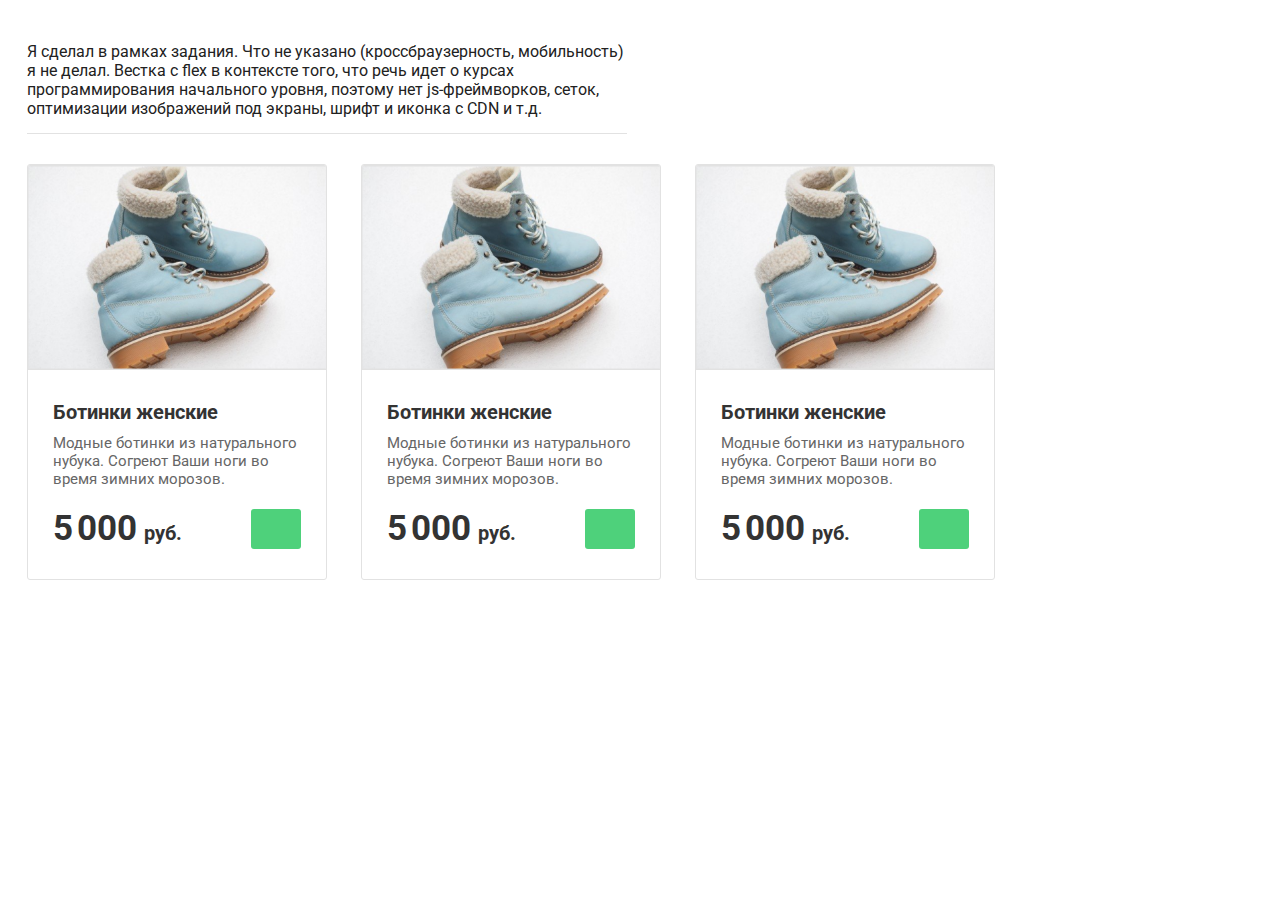
<file: test.html>
<!DOCTYPE html>
<html>

<head>
    <link rel="preconnect" href="https://fonts.gstatic.com">
    <link href="https://fonts.googleapis.com/css2?family=Roboto:wght@400;700&display=swap" rel="stylesheet">
    <link href="css.css" rel="stylesheet">
    <link rel="stylesheet" href="https://pro.fontawesome.com/releases/v5.10.0/css/all.css"
        integrity="sha384-AYmEC3Yw5cVb3ZcuHtOA93w35dYTsvhLPVnYs9eStHfGJvOvKxVfELGroGkvsg+p" crossorigin="anonymous" />
</head>

<body>

    <div id="intro">Я сделал в рамках задания. Что не указано (кроссбраузерность, мобильность) я не делал. Вестка с flex в контексте того, что речь идет о курсах программирования начального уровня, поэтому нет js-фреймворков, сеток, оптимизации изображений под экраны, шрифт и иконка с CDN и т.д.</div>

    <div class="item">
        <div class="image">
            <img alt="Ботинки женские" src="boots.png">
        </div>
        <div class="info">
            <div class="title">Ботинки женские</div>
            <div class="description">Модные ботинки из натурального нубука. Согреют Ваши ноги во время зимних
                морозов.
            </div>
            <div class="bottom">
                <div>
                    <span class="price">5 000</span>
                    <span class="cur">руб.</span>
                </div>
                <button class="add"><i class="fas fa-shopping-cart"></i></button>
            </div>
        </div>
    </div>

    <div class="item">
        <div class="image">
            <img alt="Ботинки женские" src="boots.png">
        </div>
        <div class="info">
            <div class="title">Ботинки женские</div>
            <div class="description">Модные ботинки из натурального нубука. Согреют Ваши ноги во время зимних
                морозов.
            </div>
            <div class="bottom">
                <div>
                    <span class="price">5 000</span>
                    <span class="cur">руб.</span>
                </div>
                <button class="add"><i class="fas fa-shopping-cart"></i></button>
            </div>
        </div>
    </div>

    <div class="item">
        <div class="image">
            <img alt="Ботинки женские" src="boots.png">
        </div>
        <div class="info">
            <div class="title">Ботинки женские</div>
            <div class="description">Модные ботинки из натурального нубука. Согреют Ваши ноги во время зимних
                морозов.
            </div>
            <div class="bottom">
                <div>
                    <span class="price">5 000</span>
                    <span class="cur">руб.</span>
                </div>
                <button class="add"><i class="fas fa-shopping-cart"></i></button>
            </div>
        </div>
    </div>

</body>

</html>
</file>
<file: css.css>
* {
    border: 0;
    box-sizing: border-box;
    color: inherit;
    margin: 0;
    padding: 0;
    outline: 0;
    font: inherit;
}

html {
    height: 100%;
}

body {
    background: #fff;
    color: #212121;
    font-family: 'Roboto', sans-serif;
    height: 100%;
    padding: 12px;
}

#intro {
    border-bottom: solid 1px #E2E2E2;
    font-size: 16px;
    padding: 15px 0px;
    margin: 15px;
    max-width: 600px;
    width: 100%;
}

.item {
    border: solid 1px #E2E2E2;
    border-radius: 3px;
    display: inline-flex;
    flex-direction: column;
    font-size: 15px; 
    overflow: hidden;
    margin: 15px;
    width: 300px;
}

.item .image {
    height: 205px;
    width: 300px;
}

.item .image img {
    height: 100%;
    object-fit: cover;
    width: 100%;
}

.item .info {
    padding: 30px 25px;
}

.item .title {
    color: #333333;
    font-size: 20px;
    font-weight: 700;
    margin-bottom: 10px;
}
.item .description {
    color: #666666;
}

.item .bottom {
    display: flex;
    flex-direction: row;
    justify-content: space-between;
    align-items: flex-end;
    margin-top: 20px;

}

.item .price {
    color: #333333;
    font-size: 35px;
    font-weight: 700;
    margin-right: 3px;
    word-spacing: -5px;
}
.item .cur {
    color: #333333;
    font-size: 20px;
    font-weight: 700;
    word-wrap: none;
}

.item .add {
    background: #4ED17B;
    border-radius: 3px;
    color: #FFFFFF;
    cursor: pointer;
    height: 40px;
    font-size: 18px;
    width: 50px;
}
</file>
